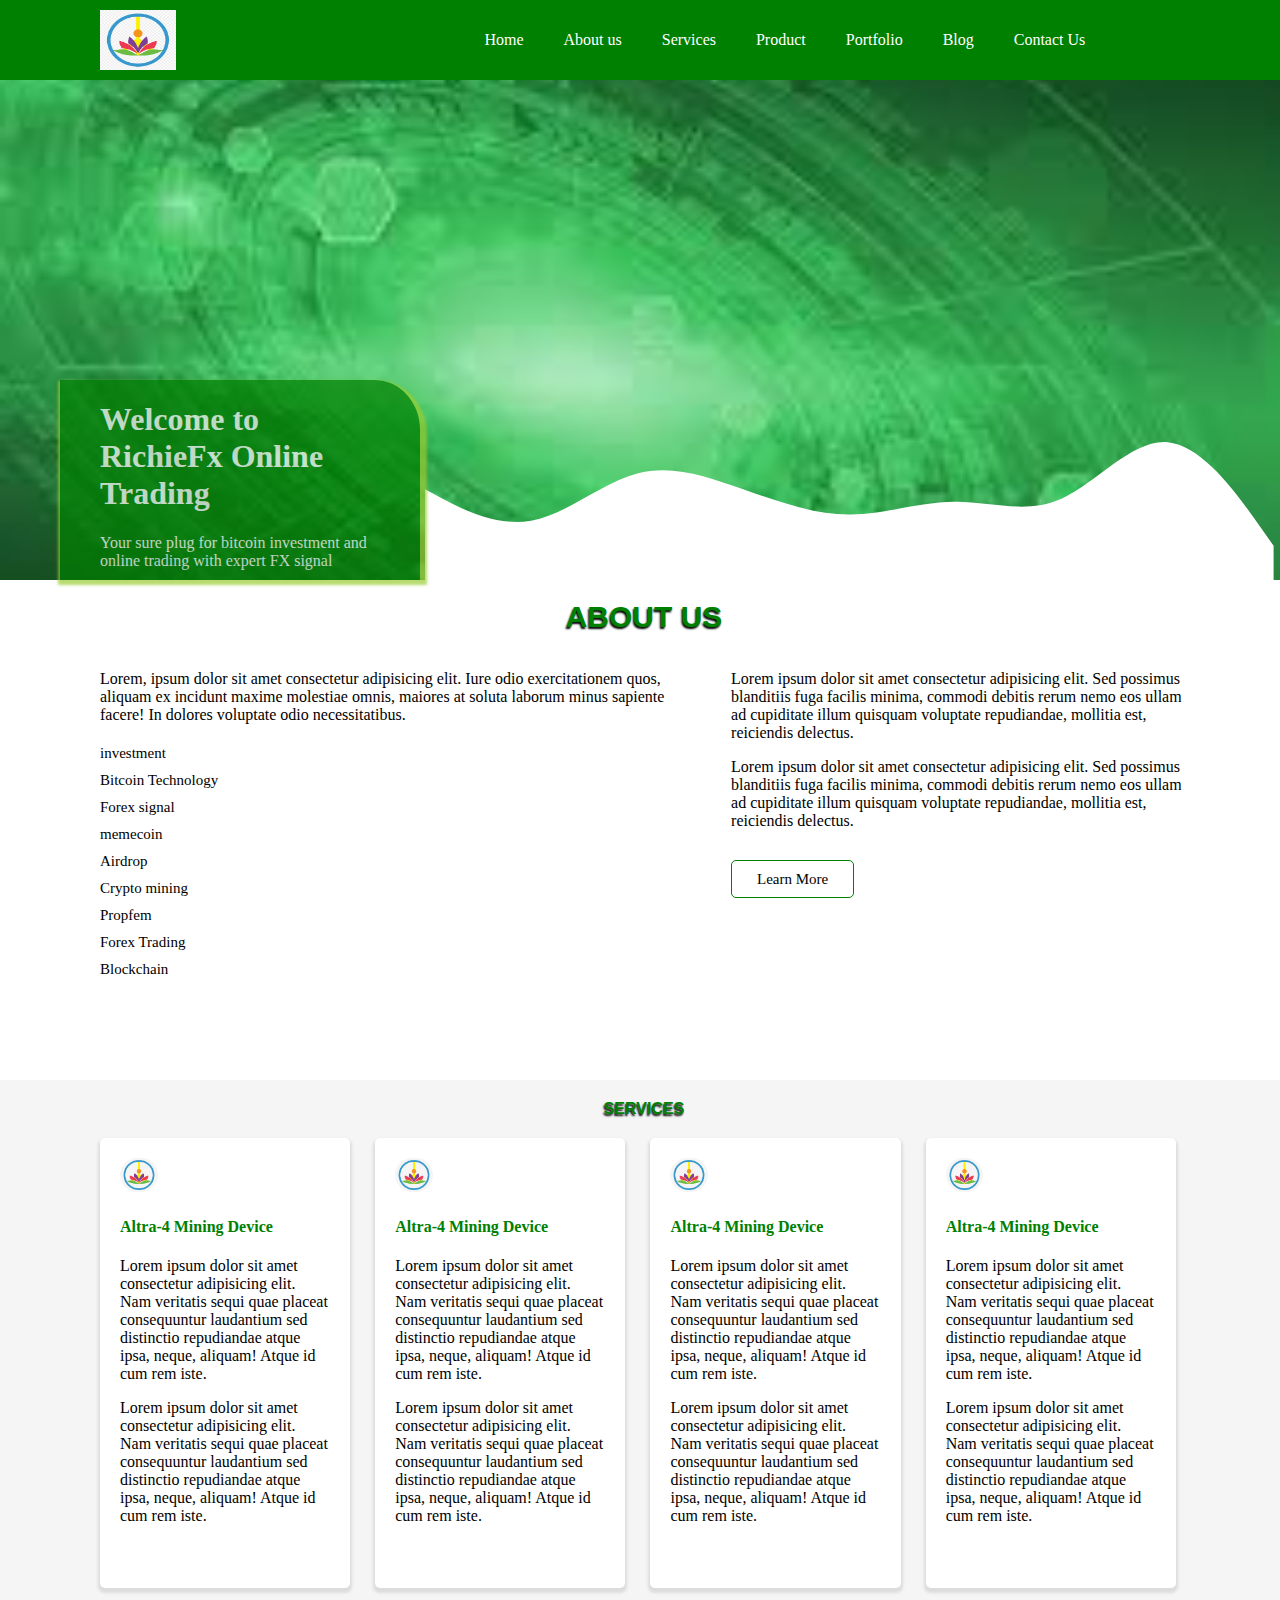
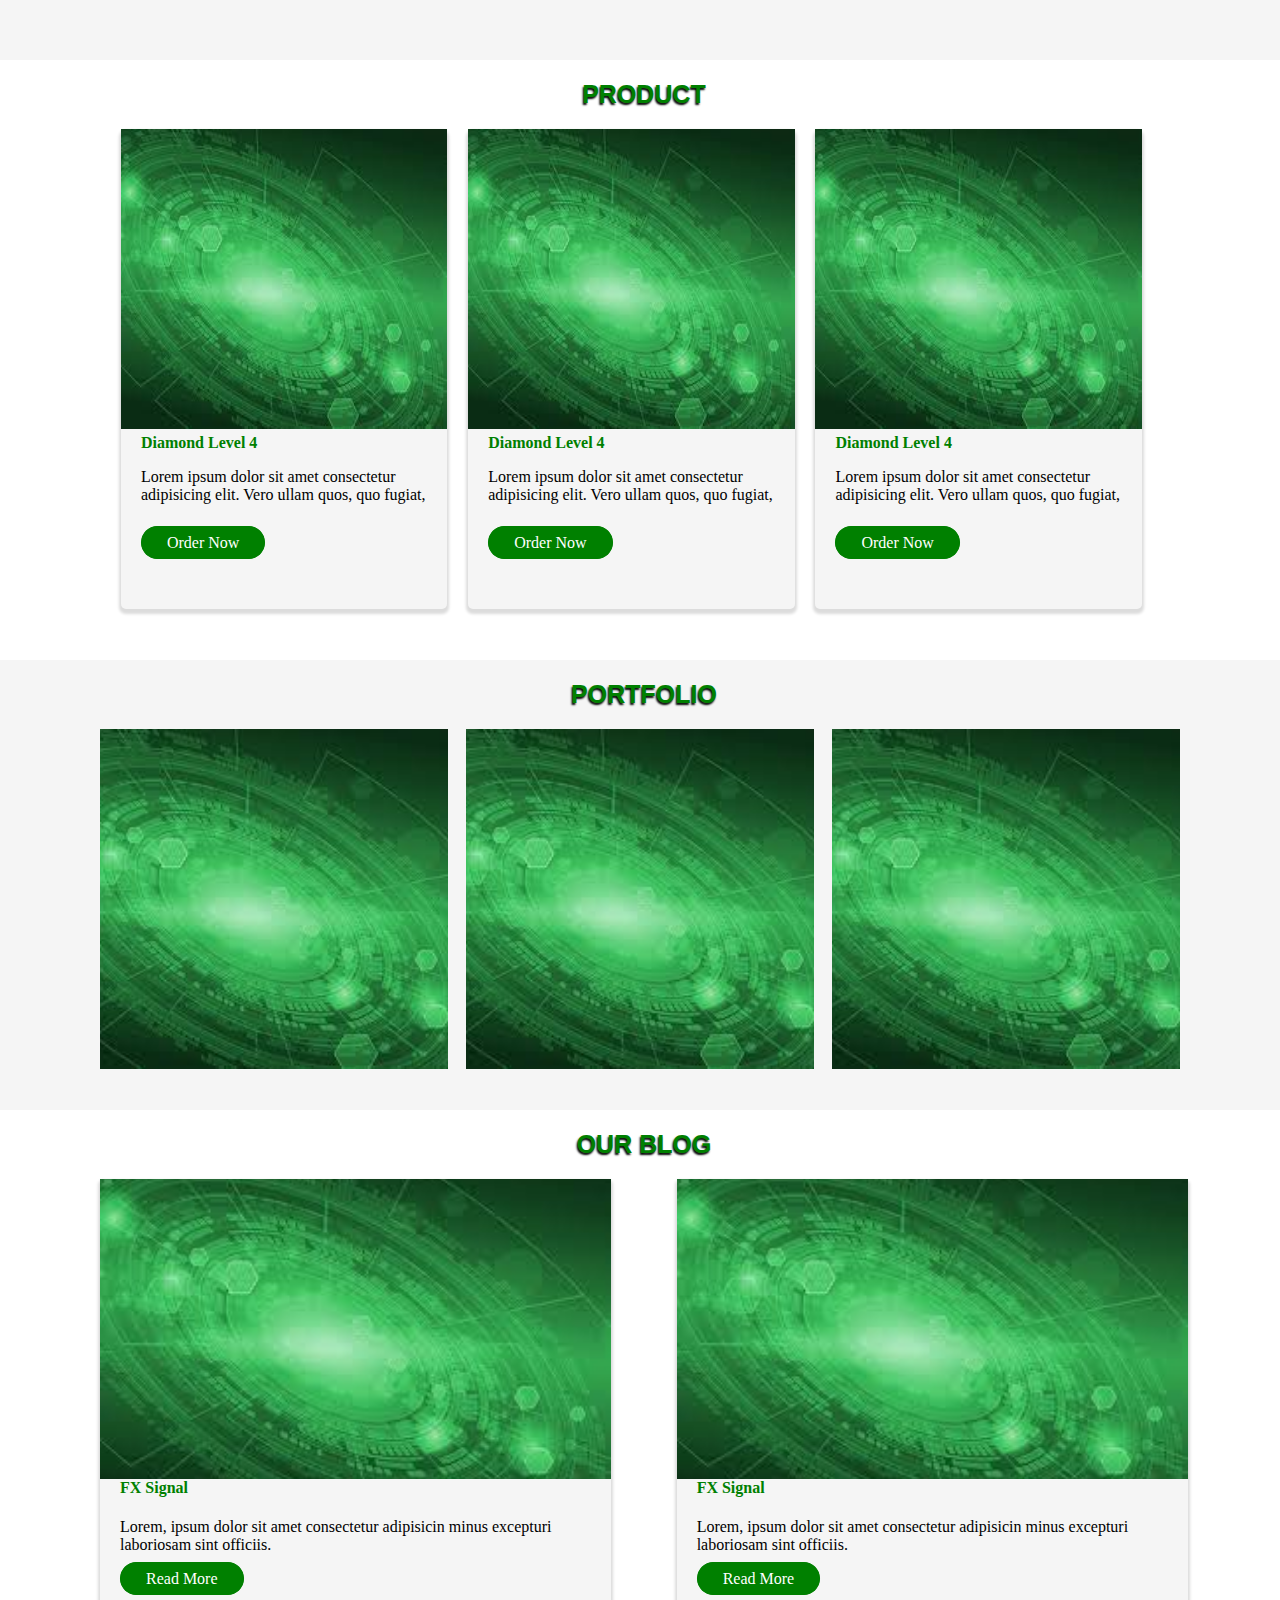
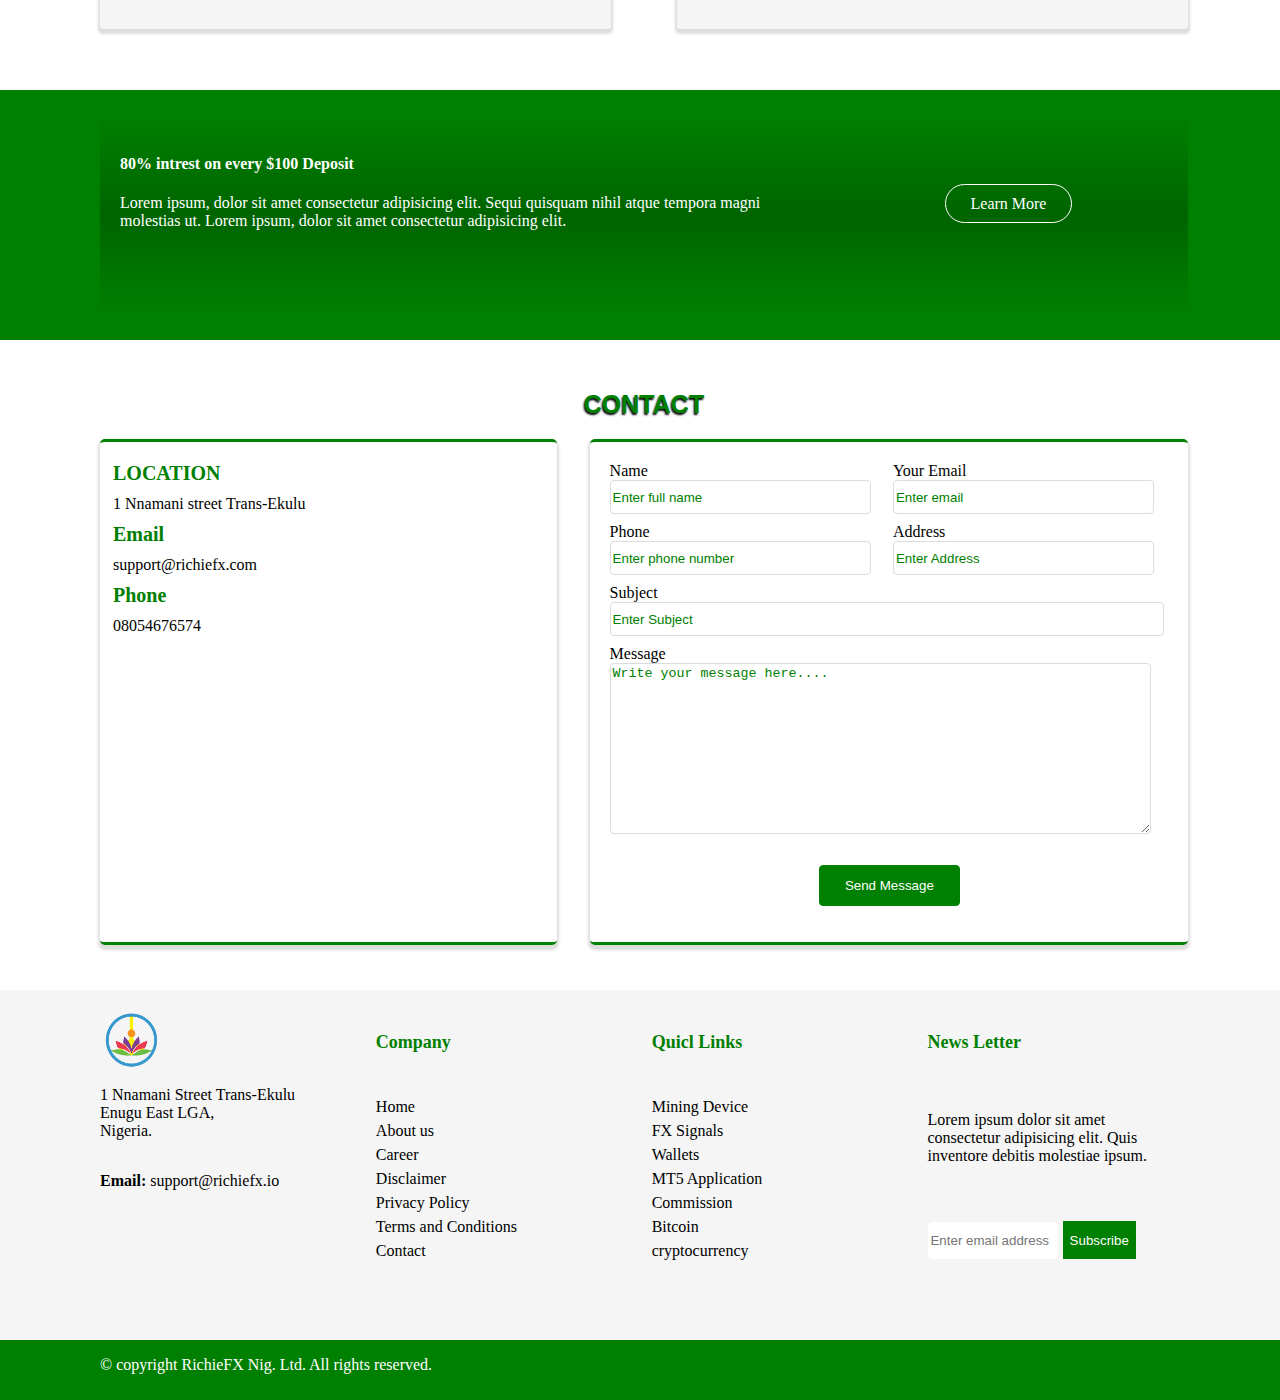
<file: index.html>
<!DOCTYPE html>
<html lang="en">
<head>
    <meta charset="UTF-8">
    <meta name="viewport" content="width=device-width, initial-scale=1.0">
    <meta name="description" content="RichieFX is your best crypto and blockchain technology expert worldwide">
    <meta name="keywords" content="cryptocurrency,blockchain technology,forex broker, latest airdrop, meme coin, trading signal, fx signal, crypto investment, bitcoin, usdt, crypto mining">
    <link rel="stylesheet" type="" href="css/style.css" type="text/css">
    <title>Home | RichieFX</title>
</head>
<body>
<!--Header begins-->
<header id="header">
    <nav>
      <div class="logo">
        <a href="index.html">
            <img src="image/image/logo2.png" alt="logo">
        </a>
      </div>
      <div class="navbar">
        <ul>
            <li><a href="index.html">Home</a></li>
            <li><a href="about-us.html">About us</a></li>
            <li><a href="services.html">Services</a></li>
            <li><a href="product.html">Product</a></li>
            <li><a href="portfolio.html">Portfolio</a></li>
            <li><a href="blog.html">Blog</a></li>
            <li><a href="contact-us.html">Contact Us</a></li>
        </ul>
      </div>
    </nav>
</header><!--header ends-->  
<!--Hero section begins-->
<div class="hero">
  <div class="my_hero">
    <h1>
      Welcome to RichieFx Online Trading
    </h1>
    <p>
      Your sure plug for bitcoin investment and online trading with expert FX signal
    </p>
  </div>
  <div class="sig">
    <svg xmlns="http://www.w3.org/2000/svg" viewBox="0 0 1440 320"><path fill="white" fill-opacity="1" d="M0,160L30,176C60,192,120,224,180,213.3C240,203,300,149,360,133.3C420,117,480,139,540,160C600,181,660,203,720,202.7C780,203,840,181,900,181.3C960,181,1020,203,1080,176C1140,149,1200,75,1260,80C1320,85,1380,171,1410,213.3L1440,256L1440,320L1410,320C1380,320,1320,320,1260,320C1200,320,1140,320,1080,320C1020,320,960,320,900,320C840,320,780,320,720,320C660,320,600,320,540,320C480,320,420,320,360,320C300,320,240,320,180,320C120,320,60,320,30,320L0,320Z"></path></svg>
  </div>
</div><!--Hero section ends-->
<!--main begins-->
<main id="main">
  <!--section about us begins-->
  <section class="about">
    <div class="my_about">
      <span>ABOUT US</span>
      <div class="my_cont">
        <p>
          Lorem, ipsum dolor sit amet consectetur adipisicing elit. Iure odio exercitationem quos, aliquam ex incidunt maxime molestiae omnis, maiores at soluta laborum minus sapiente facere! In dolores voluptate odio necessitatibus.
        </p>
        <ul>
          <li>investment</li>
          <li>Bitcoin Technology</li>
          <li>Forex signal</li>
          <li>memecoin</li>
          <li>Airdrop</li>
          <li>Crypto mining</li>
          <li>Propfem</li>
          <li>Forex Trading</li>
          <li>Blockchain</li>
        </ul>
      </div>
      <div class="my_conts">
        <p>
          Lorem ipsum dolor sit amet consectetur adipisicing elit. Sed possimus blanditiis fuga facilis minima, commodi debitis rerum nemo eos ullam ad cupiditate illum quisquam voluptate repudiandae, mollitia est, reiciendis delectus.
        </p>
        <p class="dp">
          Lorem ipsum dolor sit amet consectetur adipisicing elit. Sed possimus blanditiis fuga facilis minima, commodi debitis rerum nemo eos ullam ad cupiditate illum quisquam voluptate repudiandae, mollitia est, reiciendis delectus.
        </p>
        <a href="#">Learn More</a>
      </div>
    </div>
  </section><!--section about us ends-->
  <!--service section begins-->
  <section class="service">
    <div class="my_service">
     <span>SERVICES</span>
     <div class="serve oge">
      <img src="image/image/logo2.png" alt="my services">
      <h4>Altra-4 Mining Device</h4>
      <p>
        Lorem ipsum dolor sit amet consectetur adipisicing elit. Nam veritatis sequi quae placeat consequuntur laudantium sed distinctio repudiandae atque ipsa, neque, aliquam! Atque id cum rem iste.
      </p>
      <p>
        Lorem ipsum dolor sit amet consectetur adipisicing elit. Nam veritatis sequi quae placeat consequuntur laudantium sed distinctio repudiandae atque ipsa, neque,  aliquam! Atque id cum rem iste.
      </p>
     </div>
     <div class="serve">
      <img src="image/image/logo2.png" alt="my services">
      <h4>Altra-4 Mining Device</h4>
      <p>
        Lorem ipsum dolor sit amet consectetur adipisicing elit. Nam veritatis sequi quae placeat consequuntur laudantium sed distinctio repudiandae atque ipsa, neque, aliquam! Atque id cum rem iste.
      </p>
      <p>
        Lorem ipsum dolor sit amet consectetur adipisicing elit. Nam veritatis sequi quae placeat consequuntur laudantium sed distinctio repudiandae atque ipsa, neque,  aliquam! Atque id cum rem iste.
      </p>
     </div>
     <div class="serve">
      <img src="image/image/logo2.png" alt="my services">
      <h4>Altra-4 Mining Device</h4>
      <p>
        Lorem ipsum dolor sit amet consectetur adipisicing elit. Nam veritatis sequi quae placeat consequuntur laudantium sed distinctio repudiandae atque ipsa, neque, aliquam! Atque id cum rem iste.
      </p>
      <p>
        Lorem ipsum dolor sit amet consectetur adipisicing elit. Nam veritatis sequi quae placeat consequuntur laudantium sed distinctio repudiandae atque ipsa, neque,  aliquam! Atque id cum rem iste.
      </p>
     </div>
     <div class="serve">
      <img src="image/image/logo2.png" alt="my services">
      <h4>Altra-4 Mining Device</h4>
      <p>
        Lorem ipsum dolor sit amet consectetur adipisicing elit. Nam veritatis sequi quae placeat consequuntur laudantium sed distinctio repudiandae atque ipsa, neque, aliquam! Atque id cum rem iste.
      </p>
      <p>
        Lorem ipsum dolor sit amet consectetur adipisicing elit. Nam veritatis sequi quae placeat consequuntur laudantium sed distinctio repudiandae atque ipsa, neque,  aliquam! Atque id cum rem iste.
      </p>
     </div>
    </div>
  </section><!--service section ends-->
  <!--product section begins-->
  <section id="product">
    <div class="product">
      <span>PRODUCT</span>
      <div class="my_product">
        <div class="myimage">
          <img src="image/image/tech5.jpg" alt="product">
        </div>
        <div class="mycon">
          <h4>Diamond Level 4</h4>
          <p>
            Lorem ipsum dolor sit amet consectetur adipisicing elit. Vero ullam quos, quo fugiat, 
          </p>
          <a href="#">Order Now</a>
        </div>
        </div>
        <div class="my_product"><div class="myimage">
          <img src="image/image/tech5.jpg" alt="product">
        </div>
        <div class="mycon">
          <h4>Diamond Level 4</h4>
          <p>
            Lorem ipsum dolor sit amet consectetur adipisicing elit. Vero ullam quos, quo fugiat, 
          </p>
          <a href="#">Order Now</a>
        </div></div>
        <div class="my_product">
          <div class="myimage">
            <img src="image/image/tech5.jpg" alt="product">
          </div>
          <div class="mycon">
            <h4>Diamond Level 4</h4>
            <p>
              Lorem ipsum dolor sit amet consectetur adipisicing elit. Vero ullam quos, quo fugiat, 
            </p>
            <a href="#">Order Now</a>
          </div>
        </div>
    </div>
  </section><!--product section ends-->
  <!--section portfolio-->
  <section id="portfolio">
    <div class="portfolio">
      <span>PORTFOLIO</span>
       <div class="my_portfolio rat">
        <div class="hide">
            <p>
              1 BTC Profit per day
            </p>
            <a href="#">View</a>
        </div>
       </div>
       <div class="my_portfolio">
        <div class="hide">
            <p>
              1 BTC Profit per day
            </p>
            <a href="#">View</a>
        </div>
       </div>
       <div class="my_portfolio">
        <div class="hide">
            <p>
              1 BTC Profit per day
            </p>
            <a href="#">View</a>
        </div>
       </div>
    </div>
  </section><!--portfolio end-->
  <!--Section blog begins-->
  <section id="blog">
    <div class="blog">
      <span>OUR BLOG</span>
      <div class="my_blog">
        <div class="blog_image"></div>
        <div class="blog_cont">
          <h4>FX Signal</h4>
        <p>
          Lorem, ipsum dolor sit amet consectetur adipisicin minus excepturi laboriosam sint officiis.
        </p>
        <a href="#">Read More</a>
        </div>
      </div>
      <div class="my_blog de">
          <div class="blog_image"></div>
        <div class="blog_cont">
          <h4>FX Signal</h4>
        <p>
          Lorem, ipsum dolor sit amet consectetur adipisicin minus excepturi laboriosam sint officiis.
        </p>
        <a href="#">Read More</a>
        </div>
      </div>
    </div>
  </section><!--Section blog ends-->
  <!--section promo begins-->
  <section id="promo">
    <div class="promo">
      <div class="pro">
        <h4>80% intrest on every $100 Deposit</h4>
        <p>
          Lorem ipsum, dolor sit amet consectetur adipisicing elit. 
          Sequi quisquam nihil atque tempora magni molestias ut.
          Lorem ipsum, dolor sit amet consectetur adipisicing elit.  
        </p>
      </div>
      <div class="act">
        <a href="#">Learn More</a>
      </div>
    </div>
  </section><!--Section promo ends-->
  <!--Section contact us begins-->
  <section id="contact">
    <div class="contact">
      <span>CONTACT</span>
      <div class="my_map">
        <div class="sets">
          <h4>LOCATION</h4>
          <p>
            1 Nnamani street Trans-Ekulu 
          </p>
        </div>
        <div class="sets pa">
          <h4>Email</h4>
          <p>
           support@richiefx.com
          </p>
        </div>
        <div class="sets pa">
          <h4>Phone</h4>
          <p>
           08054676574
          </p>
        </div>
        <div class="sets pa va">
          <iframe src="https://www.google.com/maps/embed?pb=!1m18!1m12!1m3!1d3964.2693185222183!2d7.49855567404571!3d6.487540223582144!2m3!1f0!2f0!3f0!3m2!1i1024!2i768!4f13.1!3m3!1m2!1s0x1044a30cf99b8281%3A0x6b6a0acb9dd3abe9!2s1%20Nnamani%20St%2C%20Trans-Ekulu%2C%20Enugu%20400103%2C%20Enugu!5e0!3m2!1sen!2sng!4v1747920274634!5m2!1sen!2sng" width="100%" height="280" style="border:0;" allowfullscreen="" loading="lazy" referrerpolicy="no-referrer-when-downgrade"></iframe>
        </div>
      </div>
      <div class="my_message">
        <form action="" method="post" autocomplete="on" enctype="multipart/form-data">
          <div class="message">
            <label for="name">Name</label>
            <input type="text" required name="fullname" id="name" placeholder="Enter full name">
          </div>
          <div class="message">
            <label for="email">Your Email</label>
            <input type="email" required name="email" id="email" placeholder="Enter email">
          </div>
          <div class="message me">
            <label for="phone">Phone</label>
            <input type="number" required name="phone" id="phone" placeholder="Enter phone number">
          </div>
          <div class="message me">
            <label for="address">Address</label>
            <input type="text" required name="address" id="address" placeholder="Enter Address">
          </div>
          <div class="message me hg">
            <label for="subject">Subject</label>
            <input type="text" name="subject" required id="subject" placeholder="Enter Subject">
          </div>
          <div class="message me hg kl">
            <label for="Message">Message</label>
           <textarea name="message" placeholder="Write your message here...." id="message" cols="65" rows="11"></textarea>
          </div>
          <div class="message me hg kt">
            <button type="submit" name="submit" title="Submit">Send Message</button>
          </div>
          </form>
      </div>
    </div>
  </section><!--Section contact us ends-->
</main><!--main ends--> 
<!--Footer begins-->
<footer id="footer">
  <div class="main_footer">
    <div class="my_footer">
      <div class="footer foot">
        <div class="my_logo">
          <img src="image/image/logo2.png" alt="logo">
        </div>
        <p>
          1 Nnamani Street Trans-Ekulu <br>
          Enugu East LGA, <br>
          Nigeria.
        </p>
        <p>
          <b>Email:</b> support@richiefx.io
        </p>
      </div>
      <div class="footer">
        <h6>Company</h6>
        <ul>
          <li><a href="index.html">Home</a></li>
          <li><a href="#">About us</a></li>
          <li><a href="#">Career</a></li>
          <li><a href="#">Disclaimer</a></li>
          <li><a href="#">Privacy Policy</a></li>
          <li><a href="#">Terms and Conditions</a></li>
          <li><a href="#">Contact</a></li>
        </ul>
      </div>
      <div class="footer">
         <h6>Quicl Links</h6>
        <ul>
          <li><a href="#">Mining Device</a></li>
          <li><a href="#">FX Signals</a></li>
          <li><a href="#">Wallets</a></li>
          <li><a href="#">MT5 Application</a></li>
          <li><a href="#">Commission</a></li>
          <li><a href="#">Bitcoin</a></li>
          <li><a href="#">cryptocurrency</a></li>
        </ul>
      </div>
      <div class="footer">
        <h6>News Letter</h6>
        <p>
          Lorem ipsum dolor sit amet consectetur adipisicing elit. 
          Quis inventore debitis molestiae ipsum.
        </p>
        <form class="myform" action="" method="post" enctype="multipart/form-data">
          <input type="text" name="email" placeholder="Enter email address" required>
          <button type="submit" name="submit" title="subscribe">Subscribe</button>
        </form>
      </div>
    </div>
  </div>
  <div class="minor_footer">
    <p>
      &copy; copyright RichieFX Nig. Ltd. All rights reserved.
    </p>
  </div>
</footer><!--Footer ends--> 
</body>
</html>
</file>
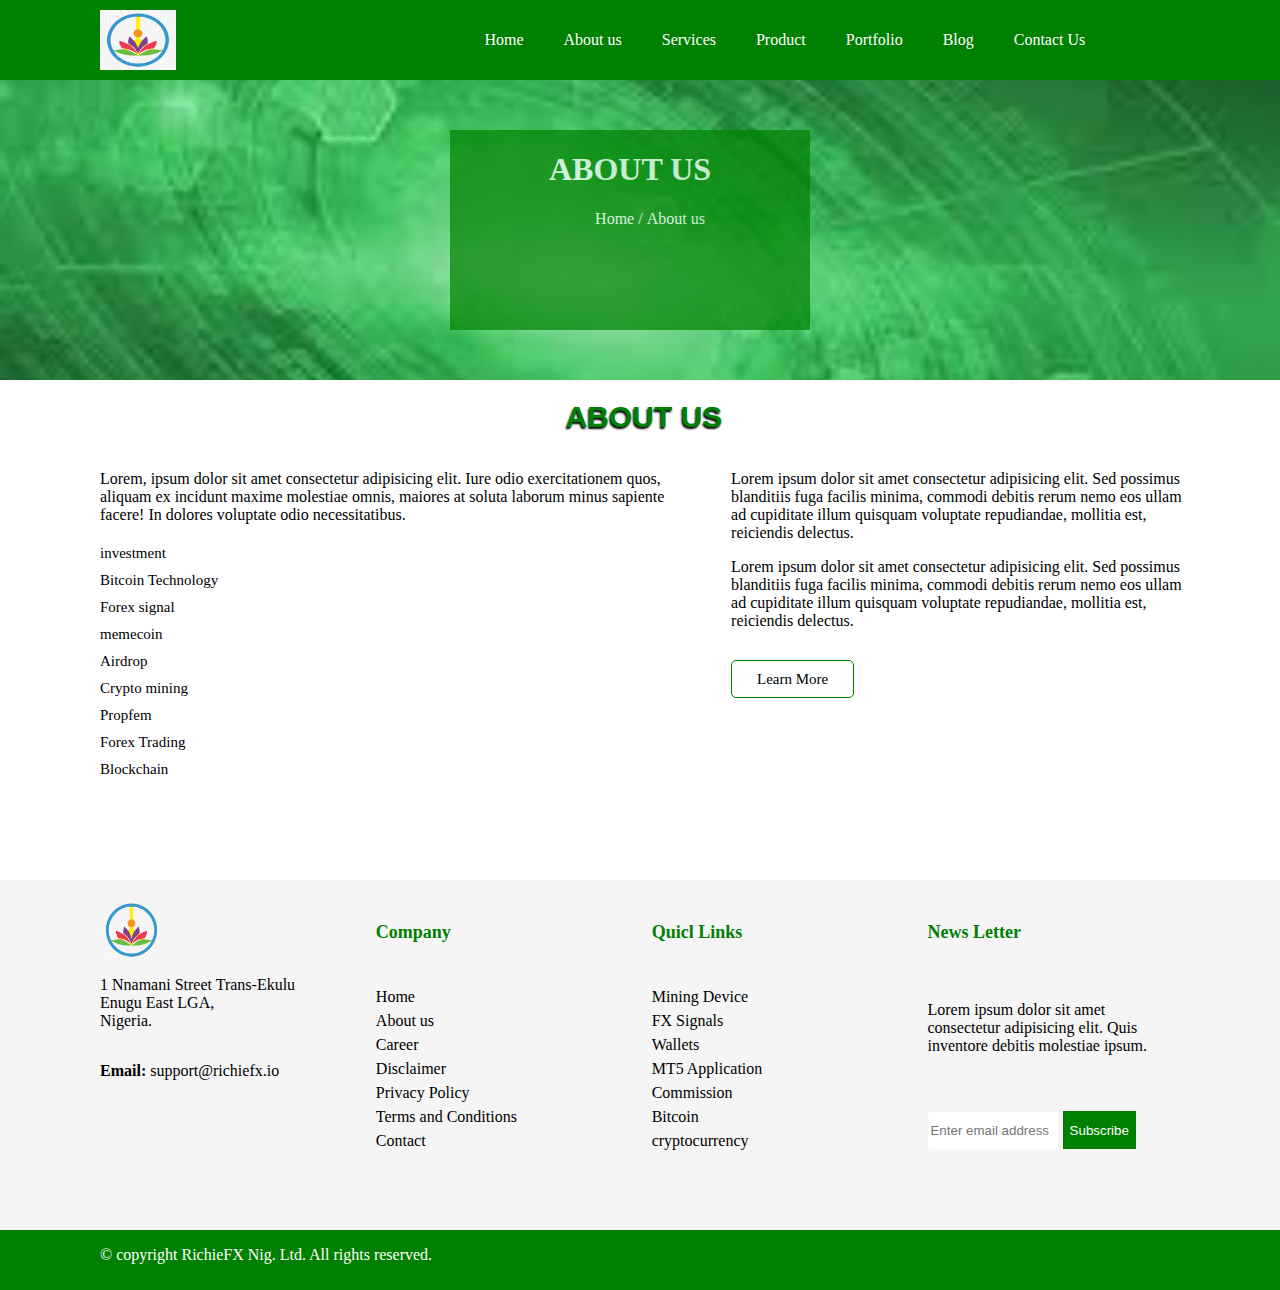
<file: about-us.html>
<!DOCTYPE html>
<html lang="en">
<head>
    <meta charset="UTF-8">
    <meta name="viewport" content="width=device-width, initial-scale=1.0">
    <meta name="description" content="RichieFX is your best crypto and blockchain technology expert worldwide">
    <meta name="keywords" content="cryptocurrency,blockchain technology,forex broker, latest airdrop, meme coin, trading signal, fx signal, crypto investment, bitcoin, usdt, crypto mining">
    <link rel="stylesheet" type="" href="css/style.css" type="text/css">
    <title>RichieFX| About us</title>
</head>
<body>
<!--Header begins-->
<header id="header">
    <nav>
      <div class="logo">
        <a href="index.html">
            <img src="image/image/logo2.png" alt="logo">
        </a>
      </div>
      <div class="navbar">
        <ul>
            <li><a href="index.html">Home</a></li>
            <li><a href="about-us.html">About us</a></li>
            <li><a href="services.html">Services</a></li>
            <li><a href="product.html">Product</a></li>
            <li><a href="portfolio.html">Portfolio</a></li>
            <li><a href="blog.html">Blog</a></li>
            <li><a href="contact-us.html">Contact Us</a></li>
        </ul>
      </div>
    </nav>
</header><!--header ends-->  
<!--Hero section begins-->
<div class="hero1">
  <div class="my_hero1">
    <h1>
      ABOUT US
    </h1>
    <ul>
        <li><a href="index.html">Home / </a></li>
        <li>About us</li>
    </ul>
  </div>
</div><!--Hero section ends-->
<!--main begins-->
<main id="main">
  <!--section about us begins-->
  <section class="about">
    <div class="my_about">
      <span>ABOUT US</span>
      <div class="my_cont">
        <p>
          Lorem, ipsum dolor sit amet consectetur adipisicing elit. Iure odio exercitationem quos, aliquam ex incidunt maxime molestiae omnis, maiores at soluta laborum minus sapiente facere! In dolores voluptate odio necessitatibus.
        </p>
        <ul>
          <li>investment</li>
          <li>Bitcoin Technology</li>
          <li>Forex signal</li>
          <li>memecoin</li>
          <li>Airdrop</li>
          <li>Crypto mining</li>
          <li>Propfem</li>
          <li>Forex Trading</li>
          <li>Blockchain</li>
        </ul>
      </div>
      <div class="my_conts">
        <p>
          Lorem ipsum dolor sit amet consectetur adipisicing elit. Sed possimus blanditiis fuga facilis minima, commodi debitis rerum nemo eos ullam ad cupiditate illum quisquam voluptate repudiandae, mollitia est, reiciendis delectus.
        </p>
        <p class="dp">
          Lorem ipsum dolor sit amet consectetur adipisicing elit. Sed possimus blanditiis fuga facilis minima, commodi debitis rerum nemo eos ullam ad cupiditate illum quisquam voluptate repudiandae, mollitia est, reiciendis delectus.
        </p>
        <a href="#">Learn More</a>
      </div>
    </div>
  </section><!--section about us ends-->
  <!--service section begins-->
  <!--<section class="service">
    <div class="my_service">
     <span>SERVICES</span>
     <div class="serve oge">
      <img src="image/image/logo2.png" alt="my services">
      <h4>Altra-4 Mining Device</h4>
      <p>
        Lorem ipsum dolor sit amet consectetur adipisicing elit. Nam veritatis sequi quae placeat consequuntur laudantium sed distinctio repudiandae atque ipsa, neque, aliquam! Atque id cum rem iste.
      </p>
      <p>
        Lorem ipsum dolor sit amet consectetur adipisicing elit. Nam veritatis sequi quae placeat consequuntur laudantium sed distinctio repudiandae atque ipsa, neque,  aliquam! Atque id cum rem iste.
      </p>
     </div>
     <div class="serve">
      <img src="image/image/logo2.png" alt="my services">
      <h4>Altra-4 Mining Device</h4>
      <p>
        Lorem ipsum dolor sit amet consectetur adipisicing elit. Nam veritatis sequi quae placeat consequuntur laudantium sed distinctio repudiandae atque ipsa, neque, aliquam! Atque id cum rem iste.
      </p>
      <p>
        Lorem ipsum dolor sit amet consectetur adipisicing elit. Nam veritatis sequi quae placeat consequuntur laudantium sed distinctio repudiandae atque ipsa, neque,  aliquam! Atque id cum rem iste.
      </p>
     </div>
     <div class="serve">
      <img src="image/image/logo2.png" alt="my services">
      <h4>Altra-4 Mining Device</h4>
      <p>
        Lorem ipsum dolor sit amet consectetur adipisicing elit. Nam veritatis sequi quae placeat consequuntur laudantium sed distinctio repudiandae atque ipsa, neque, aliquam! Atque id cum rem iste.
      </p>
      <p>
        Lorem ipsum dolor sit amet consectetur adipisicing elit. Nam veritatis sequi quae placeat consequuntur laudantium sed distinctio repudiandae atque ipsa, neque,  aliquam! Atque id cum rem iste.
      </p>
     </div>
     <div class="serve">
      <img src="image/image/logo2.png" alt="my services">
      <h4>Altra-4 Mining Device</h4>
      <p>
        Lorem ipsum dolor sit amet consectetur adipisicing elit. Nam veritatis sequi quae placeat consequuntur laudantium sed distinctio repudiandae atque ipsa, neque, aliquam! Atque id cum rem iste.
      </p>
      <p>
        Lorem ipsum dolor sit amet consectetur adipisicing elit. Nam veritatis sequi quae placeat consequuntur laudantium sed distinctio repudiandae atque ipsa, neque,  aliquam! Atque id cum rem iste.
      </p>
     </div>
    </div>
  </section>--><!--service section ends-->
  <!--product section begins-->
  <!--<section id="product">
    <div class="product">
      <span>PRODUCT</span>
      <div class="my_product">
        <div class="myimage">
          <img src="image/image/tech5.jpg" alt="product">
        </div>
        <div class="mycon">
          <h4>Diamond Level 4</h4>
          <p>
            Lorem ipsum dolor sit amet consectetur adipisicing elit. Vero ullam quos, quo fugiat, 
          </p>
          <a href="#">Order Now</a>
        </div>
        </div>
        <div class="my_product"><div class="myimage">
          <img src="image/image/tech5.jpg" alt="product">
        </div>
        <div class="mycon">
          <h4>Diamond Level 4</h4>
          <p>
            Lorem ipsum dolor sit amet consectetur adipisicing elit. Vero ullam quos, quo fugiat, 
          </p>
          <a href="#">Order Now</a>
        </div></div>
        <div class="my_product">
          <div class="myimage">
            <img src="image/image/tech5.jpg" alt="product">
          </div>
          <div class="mycon">
            <h4>Diamond Level 4</h4>
            <p>
              Lorem ipsum dolor sit amet consectetur adipisicing elit. Vero ullam quos, quo fugiat, 
            </p>
            <a href="#">Order Now</a>
          </div>
        </div>
    </div>
  </section>--><!--product section ends-->
  <!--section portfolio-->
  <!--<section id="portfolio">
    <div class="portfolio">
      <span>PORTFOLIO</span>
       <div class="my_portfolio rat">
        <div class="hide">
            <p>
              1 BTC Profit per day
            </p>
            <a href="#">View</a>
        </div>
       </div>
       <div class="my_portfolio">
        <div class="hide">
            <p>
              1 BTC Profit per day
            </p>
            <a href="#">View</a>
        </div>
       </div>
       <div class="my_portfolio">
        <div class="hide">
            <p>
              1 BTC Profit per day
            </p>
            <a href="#">View</a>
        </div>
       </div>
    </div>
  </section>--><!--portfolio end-->
  <!--Section blog begins-->
  <!--<section id="blog">
    <div class="blog">
      <span>OUR BLOG</span>
      <div class="my_blog">
        <div class="blog_image"></div>
        <div class="blog_cont">
          <h4>FX Signal</h4>
        <p>
          Lorem, ipsum dolor sit amet consectetur adipisicin minus excepturi laboriosam sint officiis.
        </p>
        <a href="#">Read More</a>
        </div>
      </div>
      <div class="my_blog de">
          <div class="blog_image"></div>
        <div class="blog_cont">
          <h4>FX Signal</h4>
        <p>
          Lorem, ipsum dolor sit amet consectetur adipisicin minus excepturi laboriosam sint officiis.
        </p>
        <a href="#">Read More</a>
        </div>
      </div>
    </div>
  </section>--><!--Section blog ends-->
  <!--section promo begins-->
  <!--<section id="promo">
    <div class="promo">
      <div class="pro">
        <h4>80% intrest on every $100 Deposit</h4>
        <p>
          Lorem ipsum, dolor sit amet consectetur adipisicing elit. 
          Sequi quisquam nihil atque tempora magni molestias ut.
          Lorem ipsum, dolor sit amet consectetur adipisicing elit.  
        </p>
      </div>
      <div class="act">
        <a href="#">Learn More</a>
      </div>
    </div>
  </section>--><!--Section promo ends-->
  <!--Section contact us begins-->
  <!--<section id="contact">
    <div class="contact">
      <span>CONTACT</span>
      <div class="my_map">
        <div class="sets">
          <h4>LOCATION</h4>
          <p>
            1 Nnamani street Trans-Ekulu 
          </p>
        </div>
        <div class="sets pa">
          <h4>Email</h4>
          <p>
           support@richiefx.com
          </p>
        </div>
        <div class="sets pa">
          <h4>Phone</h4>
          <p>
           08054676574
          </p>
        </div>
        <div class="sets pa va">
          <iframe src="https://www.google.com/maps/embed?pb=!1m18!1m12!1m3!1d3964.2693185222183!2d7.49855567404571!3d6.487540223582144!2m3!1f0!2f0!3f0!3m2!1i1024!2i768!4f13.1!3m3!1m2!1s0x1044a30cf99b8281%3A0x6b6a0acb9dd3abe9!2s1%20Nnamani%20St%2C%20Trans-Ekulu%2C%20Enugu%20400103%2C%20Enugu!5e0!3m2!1sen!2sng!4v1747920274634!5m2!1sen!2sng" width="100%" height="280" style="border:0;" allowfullscreen="" loading="lazy" referrerpolicy="no-referrer-when-downgrade"></iframe>
        </div>
      </div>
      <div class="my_message">
        <form action="" method="post" autocomplete="on" enctype="multipart/form-data">
          <div class="message">
            <label for="name">Name</label>
            <input type="text" required name="fullname" id="name" placeholder="Enter full name">
          </div>
          <div class="message">
            <label for="email">Your Email</label>
            <input type="email" required name="email" id="email" placeholder="Enter email">
          </div>
          <div class="message me">
            <label for="phone">Phone</label>
            <input type="number" required name="phone" id="phone" placeholder="Enter phone number">
          </div>
          <div class="message me">
            <label for="address">Address</label>
            <input type="text" required name="address" id="address" placeholder="Enter Address">
          </div>
          <div class="message me hg">
            <label for="subject">Subject</label>
            <input type="text" name="subject" required id="subject" placeholder="Enter Subject">
          </div>
          <div class="message me hg kl">
            <label for="Message">Message</label>
           <textarea name="message" placeholder="Write your message here...." id="message" cols="65" rows="11"></textarea>
          </div>
          <div class="message me hg kt">
            <button type="submit" name="submit" title="Submit">Send Message</button>
          </div>
          </form>
      </div>
    </div>
  </section>--><!--Section contact us ends-->
</main><!--main ends--> 
<!--Footer begins-->
<footer id="footer">
  <div class="main_footer">
    <div class="my_footer">
      <div class="footer foot">
        <div class="my_logo">
          <img src="image/image/logo2.png" alt="logo">
        </div>
        <p>
          1 Nnamani Street Trans-Ekulu <br>
          Enugu East LGA, <br>
          Nigeria.
        </p>
        <p>
          <b>Email:</b> support@richiefx.io
        </p>
      </div>
      <div class="footer">
        <h6>Company</h6>
        <ul>
          <li><a href="index.html">Home</a></li>
          <li><a href="#">About us</a></li>
          <li><a href="#">Career</a></li>
          <li><a href="#">Disclaimer</a></li>
          <li><a href="#">Privacy Policy</a></li>
          <li><a href="#">Terms and Conditions</a></li>
          <li><a href="#">Contact</a></li>
        </ul>
      </div>
      <div class="footer">
         <h6>Quicl Links</h6>
        <ul>
          <li><a href="#">Mining Device</a></li>
          <li><a href="#">FX Signals</a></li>
          <li><a href="#">Wallets</a></li>
          <li><a href="#">MT5 Application</a></li>
          <li><a href="#">Commission</a></li>
          <li><a href="#">Bitcoin</a></li>
          <li><a href="#">cryptocurrency</a></li>
        </ul>
      </div>
      <div class="footer">
        <h6>News Letter</h6>
        <p>
          Lorem ipsum dolor sit amet consectetur adipisicing elit. 
          Quis inventore debitis molestiae ipsum.
        </p>
        <form class="myform" action="" method="post" enctype="multipart/form-data">
          <input type="text" name="email" placeholder="Enter email address" required>
          <button type="submit" name="submit" title="subscribe">Subscribe</button>
        </form>
      </div>
    </div>
  </div>
  <div class="minor_footer">
    <p>
      &copy; copyright RichieFX Nig. Ltd. All rights reserved.
    </p>
  </div>
</footer><!--Footer ends--> 
</body>
</html>
</file>
<file: css/style.css>
/*body begins*/
body{
    padding: 0;
    margin: 0;
}
/*
body ends
=======================
header begins
*/
#header{
    width: 100%;
    height: 80px;
    float: left;
    background-color: green;
    position: fixed;
    z-index: 1000;
}
nav{
    width: 85%;
    height: 60px;
    float: left;
    background-color: none;
    margin-top: 10px;
    margin-left: 100px;
}
.logo{
    width: 7%;
    height: 60px;
    float: left;
    background-color: none;
}
.logo a img{
    width: 100%;
    height: 60px;
}
.navbar{
    width: 70%;
    height: 60px;
    float: right;
    background-color: none;
}
.navbar ul{
    list-style: none;
}
.navbar ul li{
    display: inline;
    background-color: none;
    padding: 7px 18px;
    line-height: 1.7em;
}
.navbar ul li a{
    text-decoration: none;
    color: white;
}
.navbar ul li a:hover{
    text-decoration: none;
    color: yellowgreen;
}
/*
header ends
============================
hero begins
*/
.hero{
    width: 100%;
    height: 500px;
    float: left;
    background-color: brown;
    background-image: url(../image/image/tech5.jpg);
    background-position: center;
    background-size: cover;
    background-repeat: no-repeat;
    margin-top: 80px;
}
.hero1{
    width: 100%;
    height: 300px;
    float: left;
    background-color: brown;
    background-image: url(../image/image/tech5.jpg);
    background-position: center;
    background-size: cover;
    background-repeat: no-repeat;
    margin-top: 80px;
}
.my_hero{
    width: 25%;
    height: 200px;
    float: left;
    background-color: green;
    margin-top: 300px;
    margin-left: 60px;
    color: white;
    padding: 0 20px;
    opacity: 0.7;
    border-right: 5px solid yellowgreen;
    border-top-right-radius: 50px;
    box-shadow: 0 3px 3px 2px yellowgreen;
}
.my_hero1{
    width: 25%;
    height: 200px;
    float: left;
    background-color: green;
    margin-top: 50px;
    margin-left: 450px;
    color: white;
    padding: 0 20px;
    opacity: 0.7;
    text-align: center;
}
.my_hero1 ul{
    list-style: none;
}
.my_hero1 ul li{
    display: inline;
}
.my_hero1 ul li a{
    text-decoration: none;
    color: white;
}
.my_hero h1,
.my_hero p{
    color: white;
    padding-left: 20px;
    padding-right: 20px;
}
.sig{
    width: 66.3%;
    height: 200px;
    float: left;
    background-color: none;
    margin-top: 315px;
}
/*
Hero ends
=========================
About us begins
*/
.about{
    width: 100%;
    height: 500px;
    background-color: none;
    float: left;
}
.my_about{
    width: 85%;
    height: 500px;
    float: left;
    background-color: none;
    margin-left: 100px;
}
.my_about span{
    width: 100%;
    height: auto;
    float: left;
    text-align: center;
    padding: 20px 0;
    font-size: 30px;
    font-weight: bolder;
    font-family: 'Segoe UI', Tahoma, Geneva, Verdana, sans-serif;
    text-shadow: -1px 2px 2px black;
    color: green;
}
.my_cont{
    width: 55%;
    height: 350px;
    float: left;
    background-color: none;
}
.my_conts{
    width: 42%;
    height: 350px;
    float: right;
    background-color: none;
}
.my_cont ul{
    list-style: none;
    padding-left: 0;
}
.my_cont ul li{
    padding: 5px 0;
    font-size: 15px;
}
.my_conts a{
    text-decoration: none;
    color: inherit;
    padding: 10px 25px;
    border: 1px solid green;
    border-radius: 5px;
    font-size: 15px;
}
.my_conts a:hover{
    text-decoration: none;
    color: white;
    padding: 10px 25px;
    border: 1px solid green;
    border-radius: 5px;
    font-size: 15px;
    background-color: green;
}
.dp{
    margin-bottom: 40px;
}
/*
about us ends
================================
service begins
*/
.service{
    width: 100%;
    height: 580px;
    float: left;
    background-color: whitesmoke;
}
.my_service{
    width: 85%;
    height: 580px;
    float: left;
    background-color: none;
    margin-left: 100px;
}
.service .my_service span{
    width: 100%;
    height: auto;
    float: left;
    font-size: 30%px;
    text-align: center;
    padding: 20px 0;
    font-weight: bolder;
    font-family: 'Segoe UI', Tahoma, Geneva, Verdana, sans-serif;
    color: green;
    text-shadow: -1px 2px 2px black;
}
.serve{
    width: 23%;
    height: 450px;
    float: left;
    background-color: white;
    margin-left: 25px;
    box-shadow: 0 3px 3px 2px gainsboro;
    border-radius: 5px;
}
.oge{
    margin-left: 0!important;
}
.serve img{
    width: 15%;
    margin-left: 20px;
    margin-top: 20px;
    border-radius: 50px;
}
.serve h4,
.serve p{
    padding: 0 20px;
}
.serve h4{
    color: green;
}
/*
services ends
=========================
product begins
*/
#product{
    width: 100%;
    height: 600px;
    float: left;
    background-color: white;
}
.product{
    width: 85%;
    height: 600px;
    float: left;
    background-color: none;
    margin-left: 100px;
}
.product span{
    width: 100%;
    height: auto;
    float: left;
    font-size: 25px;
    text-align: center;
    padding: 20px 0;
    font-weight: bolder;
    font-family: 'Segoe UI', Tahoma, Geneva, Verdana, sans-serif;
    color: green;
    text-shadow: -1px 2px 2px black;
}
.my_product{
    width: 30%;
    height: 480px;
    float: left;
    background-color: whitesmoke;
    margin-left: 20.9px;
    box-shadow: 0 3px 3px 2px gainsboro;
    border-radius: 5px;
}
.my_product:hover{
    width: 32%;
    height: 480px;
    float: left;
    background-color: green;
    margin-left: 20.9px;
    box-shadow: 0 3px 3px 2px gainsboro;
    border-radius: 5px;
}
.spa{
    margin-left: 0!important;
}
.myimage{
    width: 100%;
    height: 300px;
    float: left;
    background-color: none;
}
.myimage img{
    width: 100%;
    height: 300px;
}
.mycon{
    width: 100%;
    height: 180px;
    float: left;
    background-color: none;
}
.mycon h4{
    margin-top: 5px;
    margin-bottom: 0;
    color: green;
    padding-left: 20px;
}
.my_product:hover h4,
.my_product:hover  p{
    color: white;
}
.mycon p{
    padding-left: 20px;
    margin-bottom: 30px;
}
.mycon a{
    margin-left: 20px;
    border: 1px solid green;
    padding: 7px 25px;
    text-decoration: none;
    background-color: green;
    color: white;
    border-radius: 25px;
}
.mycon a:hover{
    margin-left: 20px;
    border: 1px solid green;
    padding: 7px 25px;
    text-decoration: none;
    background-color: white;
    color: green;
    border-radius: 25px;
}
.my_product:hover a{
    border: 1px solid white;
}
/*
product ends
=========================================
portifolio
*/
#portfolio{
    width: 100%;
    height: 450px;
    float: left;
    background-color: whitesmoke;
}
.portfolio{
    width: 85%;
    height: 450px;
    float: left;
    background-color: none;
    margin-left: 100px;
}
.my_portfolio{
    width: 32%;
    height: 340px;
    float: left;
    background-color: none;
    margin-left: 18px;
    background-image: url(../image/image/tech5.jpg);
    background-position: center;
    background-repeat: no-repeat;
    background-size: cover;
}
.my_portfolio:hover{
    width: 32%;
    height: 340px;
    float: left;
    background-color: none;
    margin-left: 18px;
    background-image: url(../image/image/tech5.jpg);
    background-position: center;
    background-repeat: no-repeat;
    background-size: cover;
    animation: raw 1s linear running forwards;
}
@keyframes  raw{
    from{background-size: 800px;}
    to{background-size: 1200px;}
}
.rat{
    margin-left: 0!important;
}
.portfolio span{
    width: 100%;
    height: auto;
    float: left;
    text-align: center;
    font-size: 25px;
    font-weight: bolder;
    color: green;
    font-family: 'Segoe UI', Tahoma, Geneva, Verdana, sans-serif;
    text-shadow: -1px 2px 2px black;
    padding: 20px 0;
}
.hide{
    width: 100%;
    height: 80px;
    float: left;
    background-color: green;
    margin-top: 260px;
    opacity: 0.8;
    display: none;
}
.my_portfolio:hover .hide{
    width: 100%;
    height: 80px;
    float: left;
    background-color: green;
    margin-top: 260px;
    opacity: 0.8;
    display: block;
}
.hide p{
    background-color: none;
    width: 60%;
    float: left;
    padding-left: 20px;
    color: white;
    margin-top: 20px;
}
.hide a{
    text-decoration: none;
    color: white;
    padding: 3px 6px;
    border: 1px solid white;
    float: right;
    margin-right: 20px;
    margin-top: 20px;
    border-radius: 4px;
}
.hide a:hover{
    text-decoration: none;
    color: green;
    padding: 3px 6px;
    border: 1px solid white;
    float: right;
    margin-right: 20px;
    margin-top: 20px;
    border-radius: 4px;
    background-color: white;
}
/*
Portfolio ends
=====================================
blog begins
*/
#blog{
    width: 100%;
    height: 580px;
    float: left;
    background-color: none;
}
.blog{
    width: 85%;
    height: 580px;
    float: left;
    background-color: none;
    margin-left: 100px;
}
.blog span{
    width: 100%;
    height: auto;
    float: left;
    text-align: center;
    font-size: 25px;
    font-weight: bolder;
    color: green;
    font-family: 'Segoe UI', Tahoma, Geneva, Verdana, sans-serif;
    text-shadow: -1px 2px 2px black;
    padding: 20px 0;
}
.my_blog{
    width: 47%;
    height: 450px;
    float: left;
    background-color: whitesmoke;
    border-radius: 3px;
    box-shadow: 0 3px 3px 2px gainsboro;
}
.my_blog:hover{
    width: 47%;
    height: 450px;
    float: left;
    background-color: green;
    border-radius: 3px;
    box-shadow: 0 3px 3px 2px gainsboro;
}
.de{
    float: right!important;
}
.blog_image{
    width: 100%;
    height: 300px;
    float: left;
    background-color: none;
    background-image: url(../image/image/tech5.jpg);
    background-repeat: no-repeat;
    background-size: cover;
    background-position: center;
}
.blog_cont{
    width: 100%;
    height: 150px;
    float: left;
    background-color: none;
}
.blog_cont h4{
    margin-top: 0;
    padding-top: 0;
    padding-left: 20px;
    color: green;
}
.blog_cont:hover h4,
.blog_cont:hover p{
    color: white;
}
.blog_cont p{
    margin-top: 10px;
    padding: 0 20px;
}
.blog_cont a{
    padding: 7px 25px;
    border: 1px solid green;
    border-radius: 25px;
    margin-left: 20px;
    text-decoration: none;
    color: white;
    background-color: green;
}
.blog_cont:hover a{
    padding: 7px 25px;
    border: 1px solid white;
    border-radius: 25px;
    margin-left: 20px;
    text-decoration: none;
    color: green;
    background-color: white;
    border-radius: 25px;
}
.blog_cont:hover a{
    border: 1px green;
}
/*
blog section ends
===============================================
promo section begins
*/
#promo{
    width: 100%;
    height: 250px;
    float: left;
    background-color: green;
    margin-bottom: 30px;
}
.promo{
    width: 85%;
    height: 200px;
    float: left;
    background: linear-gradient(green,darkgreen,green);
    margin-left: 100px;
    margin-top: 25px;
}
.pro{
    width: 63%;
    height: auto;
    float: left;
    color: white;
    padding-left: 20px;
}
.pro h4{
    margin-top: 40px;
}
.act{
    width: 33%;
    height: auto;
    float: right;
    background-color: none;
    margin-top: 80px;
    text-align: center;
}
.act a{
    padding: 10px 25px;
    border: 1px solid white;
    border-radius: 30px;
    text-decoration: none;
    color: white;
}
.act a:hover{
    padding: 10px 25px;
    border: 1px solid white;
    border-radius: 30px;
    text-decoration: none;
    color: green;
    background-color: white;
}
/*
promo ends
=========================================
contact section bagins
*/
#contact{
    width: 100%;
    height: 620px;
    float: left;
    background-color: none;
}
.contact{
    width: 85%;
    height: 620px;
    float: left;
    background-color: none;
    margin-left: 100px;
}
.contact span{
    width: 100%;
    height: auto;
    float: left;
    font-size: 25px;
    text-align: center;
    font-size: 25px;
    font-weight: bolder;
    color: green;
    font-family: 'Segoe UI', Tahoma, Geneva, Verdana, sans-serif;
    padding: 20px 0;
    text-shadow: -1px 2px 2px black;
}
.my_map{
    width: 42%;
    height: 500px;
    float: left;
    background-color: white;
    border-top: 3px solid green;
    border-radius: 5px;
    border-bottom: 3px solid green;
    box-shadow: 0 3px 3px 2px gainsboro;
}
.my_message{
    width: 55%;
    height: 500px;
    float: right;
    background-color: white;
    border-top: 3px solid green;
    border-radius: 5px;
    border-bottom: 3px solid green;
    box-shadow: 0 3px 3px 2px gainsboro;
}
.sets{
    width: 95%;
    height: 60px;
    float: left;
    background-color: none;
    margin-left: 13px;
    margin-top: 20px;
}
.sets h4,
.sets p{
    margin-top: 0;
}
.sets h4{
    margin-bottom: 10px;
    color: green;
    font-size: 20px;
}
.pa{
    margin-top: 1px;
}
.va{
    height: 300px;
}
.message{
    width: 44%;
    height: 60px;
    float: left;
    background-color: none;
    margin-left: 20px;
    margin-top: 20px;
}
.message input{
    width: 97%;
    float: left;
    height: 30px;
    border: 1px solid gainsboro;
    border-radius: 4px;
    outline-color: green;
}
.message input::placeholder{
    color: green;
}
.me{
    margin-top: 1px;
}
.hg{
    width: 93.5%;
}
.hg input{
    width: 98%;
}
.kl{
    height: 200px;
}
.kl textarea{
    border: 1px solid gainsboro;
    outline-color: green;
    border-radius: 4px;
}
.kl textarea::placeholder{
    color: green;
}
.kt{
    margin-top: 20px;
    text-align: center;
}
.kt button{
    border: 1px solid green;
    padding: 12px 25px;
    cursor: pointer;
    background-color: green;
    color: white;
    border-radius: 4px;
}
.kt button:hover{
    border: 1px solid green;
    padding: 12px 25px;
    cursor: pointer;
    background-color: white;
    color: green;
    border-radius: 4px;
}
/*
contact ends
=================================================
footer begins
*/
#footer{
    width: 100%;
    height: auto;
    float: left;
}
.main_footer{
    width: 100%;
    height: 350px;
    float: left;
    background-color: whitesmoke;
}
.minor_footer{
    width: 100%;
    height: 60px;
    float: left;
    background-color: green;
}
.my_footer{
    width: 85%;
    height: 350px;
    float: left;
    background-color: ;
    margin-left: 100px;
}
.footer{
    width: 23%;
    height: 350px;
    float: left;
    background-color: none;
    margin-left: 25.6px;
}
.foot{
    margin-left: 0!important;
}
.my_logo{
    width: 25%;
    height: 60px;
    float: left;
    background-color: none;
    margin-top: 20px;
}
.my_logo img{
    width: 100%;
    height: 60px;
}
.footer p{
    width: 100%;
    float: left;
}
.footer h6{
    font-size: 18px;
    color: green;
}
.footer ul{
    list-style-type: none;
    padding-left: 0;
}
.footer ul li{
    padding: 3px 0;
}
.footer ul li a{
    text-decoration: none;
    color: inherit;
}
.footer ul li a:hover{
    text-decoration: none;
    color: green;
}
.footer input{
    width: 50%;
    height: 35px;
    border-radius: 5px;
    border: 1px solid whitesmoke;
    outline-color: green;
}
.footer button{
    height: 38px;
    background-color: green;
    color: white;
    border: 1px solid green;
}
.footer button:hover{
    height: 38px;
    background-color: whitesmoke;
    color: green;
    border: ipx solid green;
    cursor: pointer;
}
.myform input,
.myform button{
    margin-top: 40px;
}
.minor_footer p{
    padding-left: 100px;
    color: white;
}
</file>
